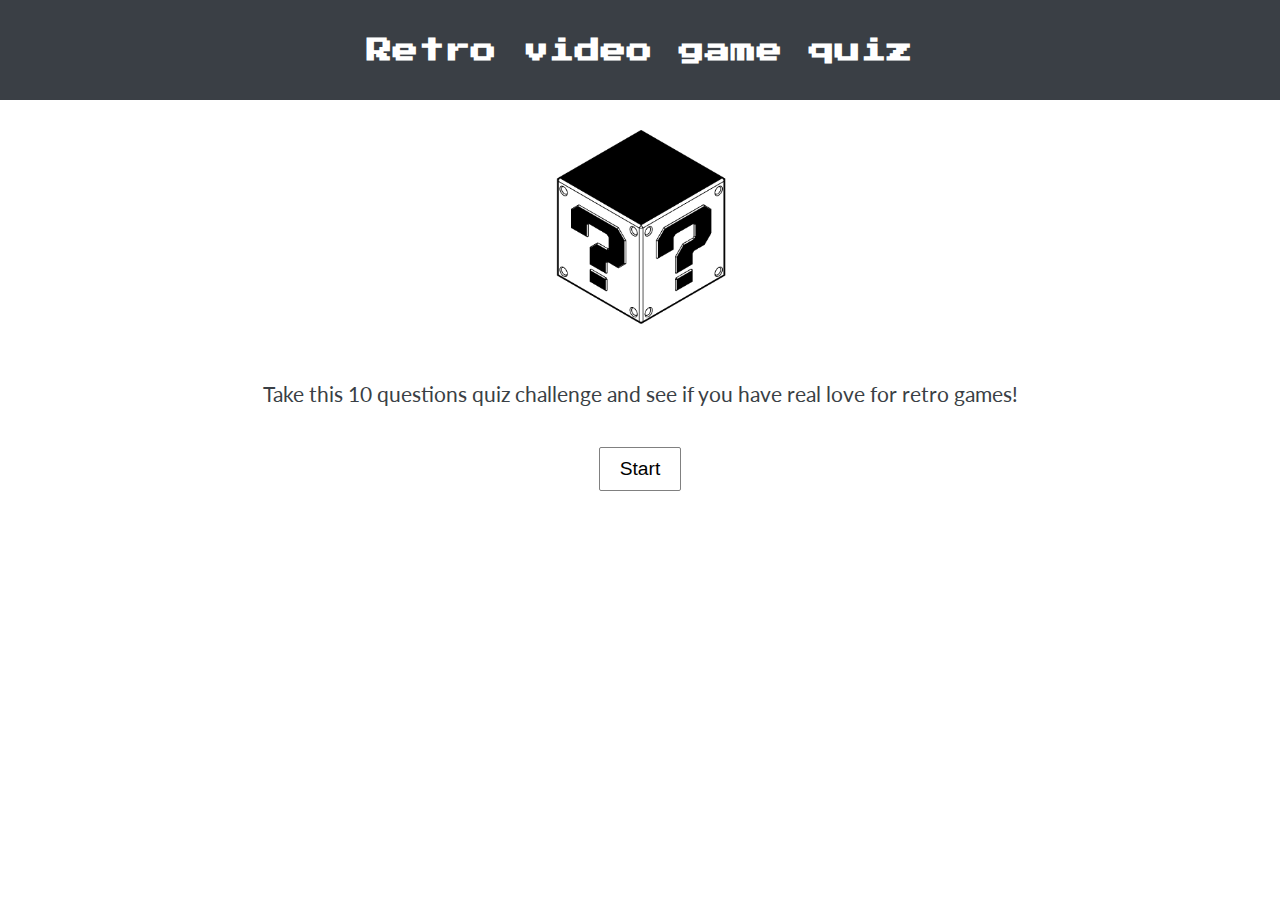
<file: index.html>
<!DOCTYPE html>
<html lang="en">
    <head>
        <meta charset="UTF-8">
        <meta name="viewport" content="width=device-width, initial-scale=1.0">
        <meta http-equiv="X-UA-Compatible" content="ie=edge">
        <title>Retro Video Game Quiz</title>
        <meta name="description" content="Test your knowledge on the retro video game history with 10 interesting questions.">

        <!-- google webfont -->
        <link href="https://fonts.googleapis.com/css?family=Lato|Press+Start+2P" rel="stylesheet">

        <!-- my stylesheet -->
        <link rel="stylesheet" type="text/css" href="main.css">

        <!-- favicon (generated with https://realfavicongenerator.net/ -->
        <link rel="shortcut icon" href="favicon/favicon.ico">

    </head>
    <body>
        <nav role="nav">
            <div class="quiz-number hidden">Stage 0/10</div>
            <h1 class="title">Retro video game quiz</h1>
            <div class="quiz-score hidden">Score 00</div>
        </nav>
        <main role="main">
            <section class="landing-page text-center">
                <img src="image/001_question_box_500px.png" alt="question box">
                <p class="intro">Take this 10 questions quiz challenge and see if you have real love for retro games!</p>
                <button type="submit" id="start-button">Start</button>
            </section>
            <section class="question-page hidden">
                <form>
                    <fieldset class="question-with-choices"></fieldset>
                    <div class="text-center">
                        <button type="submit" id="question-page-button">Submit</button>
                    </div>
                </form>
            </section>
            <section class="answer-page text-center hidden">
                <div class="js-answer">
                </div>
                <button type="submit" class="answer-page-button">Next question</button>
                <button type="submit" class="to-result-button hidden">See the result</button>
            </section>
            <section class="result-page text-center hidden">
                <div class="js-result">
                </div>       
                <button type="submit" id="start-over">Start over</button>
            </section> 
        </main>
        <script
    src="https://code.jquery.com/jquery-3.4.1.js"
    integrity="sha256-WpOohJOqMqqyKL9FccASB9O0KwACQJpFTUBLTYOVvVU="
    crossorigin="anonymous"></script>
        <script src="data.js"></script>
        <script src="main.js"></script>
    </body>
</html>
</file>
<file: main.css>
* {
    box-sizing: border-box;
}

html {
    font-size: 16px;
}

body {
    margin: 0;
    font-size: 1.3rem;
    font-family: 'Lato', sans-serif;
    /* background-image: url(image/background.png); */
    background-repeat: repeat;
    color: #3A3F45;
}

main {
    max-width: 1024px;
    margin-left: auto;
    margin-right: auto;
    padding-left: 10px;
    padding-right: 10px;
}

a {
    text-decoration: none;
    color: #196394;
    transition: all 300ms ease-in-out;
}

a:hover{
    color: #6a9214
}

.hidden {
    display: none;
}

.text-center {
    text-align: center;
}

nav {
    display: flex;
    justify-content: center;
    background-color: #3A3F45;
    color: white;
    padding: 10px 10px 10px 10px;
    align-items: center;
    font-family: 'Press Start 2P', cursive;
    text-align: center;
    height: 100px;
    font-size: 0.7rem;
}

.quiz-number, .quiz-score{
    align-self: flex-start;
    font-size: 1rem;
}

@media screen and (max-width: 610px) {

    .title {
        font-size: 1.3rem;
    }
    img {
        display: block;
        margin-left: auto;
        margin-right: auto;
        width: 200px;
        margin-bottom: -30px;
    }

    .explanation {
        border: 1px solid black;
        border-radius: 3px;
        margin: 20px;
        padding: 5px;
        background-color: white;
        font-size: 1rem;
    }

    .isCorrect {
        font-size: 2rem;
        font-weight: bold;
        margin-bottom: -20px;
    }

}

@media screen and (min-width: 611px) {
    .title {
        font-size: 1.6rem;
    }

    img {
        display: block;
        margin-left: auto;
        margin-right: auto;
        width: 350px;
        margin-top: -50px;
        margin-bottom: -40px;
    }

    .explanation {
        border: 1px solid black;
        margin: 20px;
        padding: 10px;
        background-color: white;
        font-size: 1em;
    }

    .isCorrect {
        font-size: 2.5rem;
        font-weight: bold;
    }

}

.nav-score {
    justify-content: space-between;
}


.landing-page {
    margin-left: 10px;
    margin-right: 10px;
}


fieldset {
    padding: 0;
    margin-left: 10px;
    margin-right: 10px;
    margin-bottom: 0;
    border: none;
  }

.question {
    padding-top: 40px;
    padding-bottom: 20px;
}

.answer-box {
    margin-top: 10px;
    margin-bottom: 10px;
    padding: 5px;
    border: 1px solid gray;
    background-color: lightgray;
    cursor: pointer;
    transition: all 200ms ease-in-out;
}

.answer-box:hover {
    border: 1px solid gray;
    background-color: #3A3F45;
    color: white;
}

button {
    font-size: 1.2rem;
    padding: 10px 20px 10px 20px;
    background-color: white;
    border-radius: 2px;
    border: 1px solid gray;
    margin-top: 20px;
    margin-bottom: 20px;
    transition: all 300ms ease-in-out;
}

button:hover {
    background-color:#3A3F45;
    color: white;
    cursor: pointer;
}


.final-score {
    font-family: 'Press Start 2P', cursive;
    font-size: 1.8rem;
}
</file>
